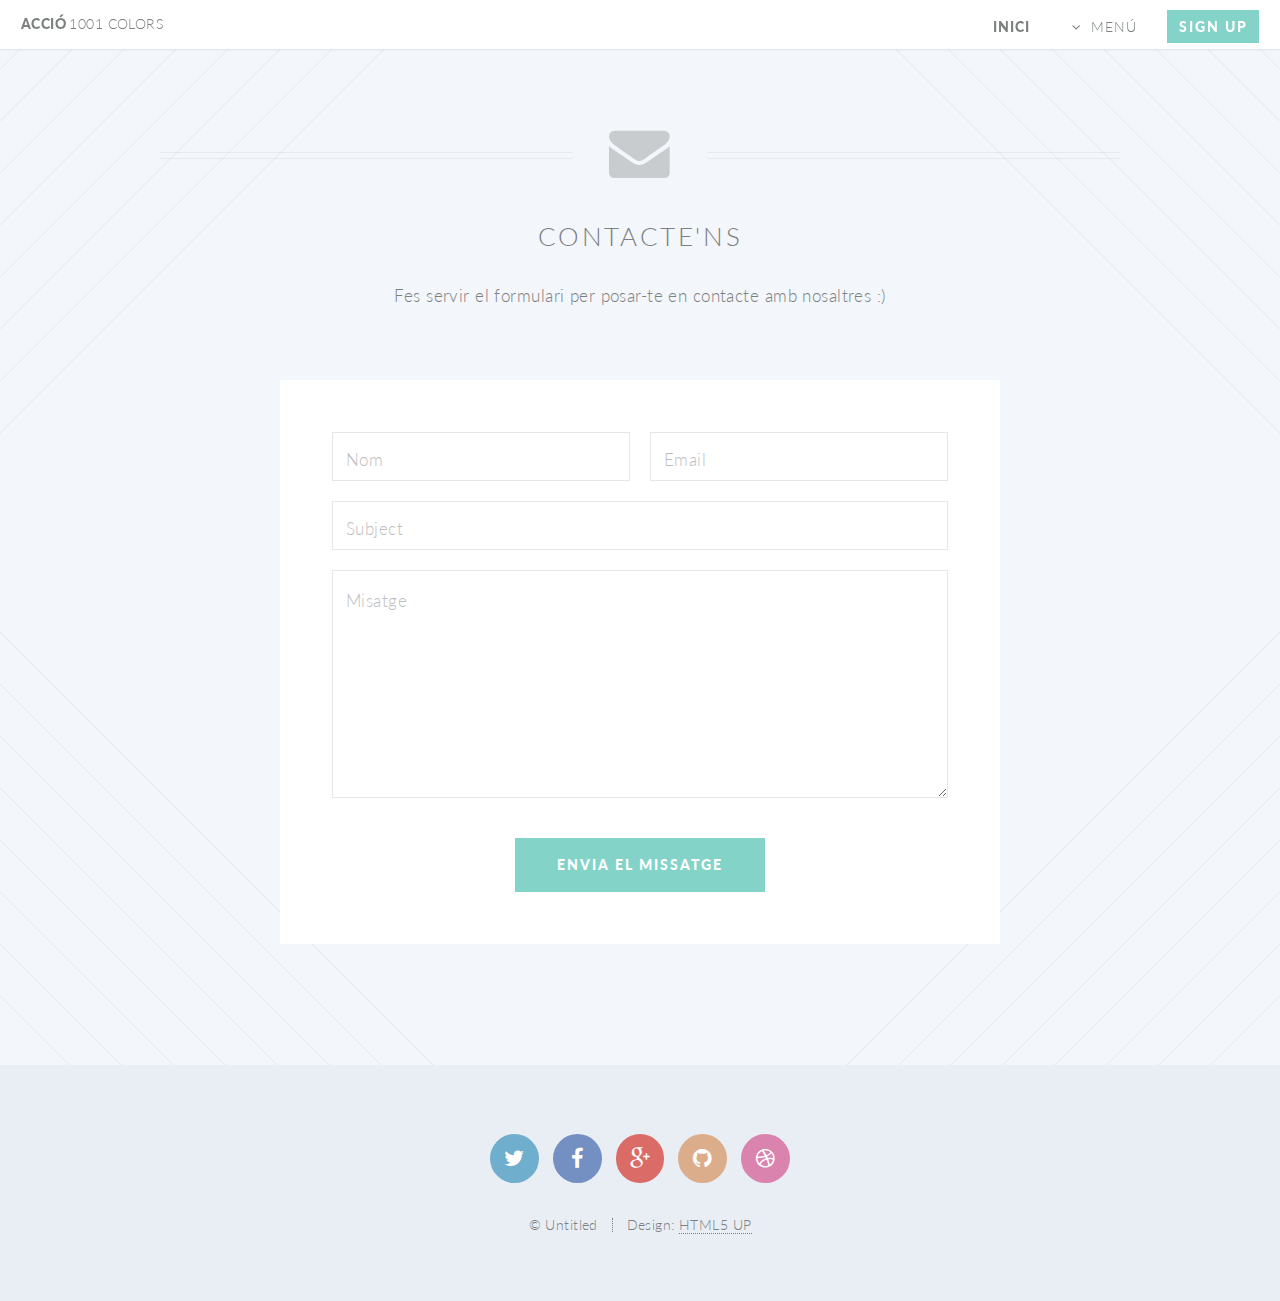
<file: contact.html>
<!DOCTYPE HTML>
<!--
	Twenty by HTML5 UP
	html5up.net | @n33co
	Free for personal and commercial use under the CCA 3.0 license (html5up.net/license)
-->
<html>
	<head>
		<title>Contact - Acció 1001 colors</title>
		<meta http-equiv="content-type" content="text/html; charset=utf-8" />
		<meta name="description" content="" />
		<meta name="keywords" content="" />
		<!--[if lte IE 8]><script src="css/ie/html5shiv.js"></script><![endif]-->
		<script src="js/jquery.min.js"></script>
		<script src="js/jquery.dropotron.min.js"></script>
		<script src="js/jquery.scrolly.min.js"></script>
		<script src="js/jquery.scrollgress.min.js"></script>
		<script src="js/skel.min.js"></script>
		<script src="js/skel-layers.min.js"></script>
		<script src="js/init.js"></script>
		<noscript>
			<link rel="stylesheet" href="css/skel.css" />
			<link rel="stylesheet" href="css/style.css" />
			<link rel="stylesheet" href="css/style-wide.css" />
			<link rel="stylesheet" href="css/style-noscript.css" />
		</noscript>
		<!--[if lte IE 8]><link rel="stylesheet" href="css/ie/v8.css" /><![endif]-->
		<!--[if lte IE 9]><link rel="stylesheet" href="css/ie/v9.css" /><![endif]-->
	</head>
	<body class="contact">

		<!-- Header -->
			<header id="header" class="skel-layers-fixed">
				<h1 id="logo"><a href="index.html">Acció <span>1001 Colors</span></a></h1>
				<nav id="nav">
					<ul>
						<li class="current"><a href="index.html">Inici</a></li>
						<li class="submenu">
							<a href="">Menú</a>
							<ul>
								<li><a href="left-sidebar.html">Left Sidebar</a></li>
								<li><a href="right-sidebar.html">Right Sidebar</a></li>
								<li><a href="no-sidebar.html">No Sidebar</a></li>
								<li><a href="contact.html">Contact</a></li>
								<li class="submenu">
									<a href="">Submenu</a>
									<ul>
										<li><a href="#">Dolore Sed</a></li>
										<li><a href="#">Consequat</a></li>
										<li><a href="#">Lorem Magna</a></li>
										<li><a href="#">Sed Magna</a></li>
										<li><a href="#">Ipsum Nisl</a></li>
									</ul>
								</li>
							</ul>
						</li>
						<li><a href="#" class="button special">Sign Up</a></li>
					</ul>
				</nav>
			</header>

		<!-- Main -->
			<article id="main">

				<header class="special container">
					<span class="icon fa-envelope"></span>
					<h2>Contacte'ns</h2>
					<p>Fes servir el formulari per posar-te en contacte amb nosaltres :)</p>
				</header>

				<!-- One -->
					<section class="wrapper style4 special container 75%">

						<!-- Content -->
							<div class="content">
								<form>
									<div class="row 50%">
										<div class="6u 12u(mobile)">
											<input type="text" name="name" placeholder="Nom" />
										</div>
										<div class="6u 12u(mobile)">
											<input type="text" name="email" placeholder="Email" />
										</div>
									</div>
									<div class="row 50%">
										<div class="12u">
											<input type="text" name="subject" placeholder="Subject" />
										</div>
									</div>
									<div class="row 50%">
										<div class="12u">
											<textarea name="message" placeholder="Misatge" rows="7"></textarea>
										</div>
									</div>
									<div class="row">
										<div class="12u">
											<ul class="buttons">
												<li><input type="submit" class="special" value="Envia el Missatge" /></li>
											</ul>
										</div>
									</div>
								</form>
							</div>

					</section>

			</article>

		<!-- Footer -->
			<footer id="footer">

				<ul class="icons">
					<li><a href="#" class="icon circle fa-twitter"><span class="label">Twitter</span></a></li>
					<li><a href="#" class="icon circle fa-facebook"><span class="label">Facebook</span></a></li>
					<li><a href="#" class="icon circle fa-google-plus"><span class="label">Google+</span></a></li>
					<li><a href="#" class="icon circle fa-github"><span class="label">Github</span></a></li>
					<li><a href="#" class="icon circle fa-dribbble"><span class="label">Dribbble</span></a></li>
				</ul>

				<ul class="copyright">
					<li>&copy; Untitled</li><li>Design: <a href="http://html5up.net">HTML5 UP</a></li>
				</ul>

			</footer>

	</body>
</html>
</file>
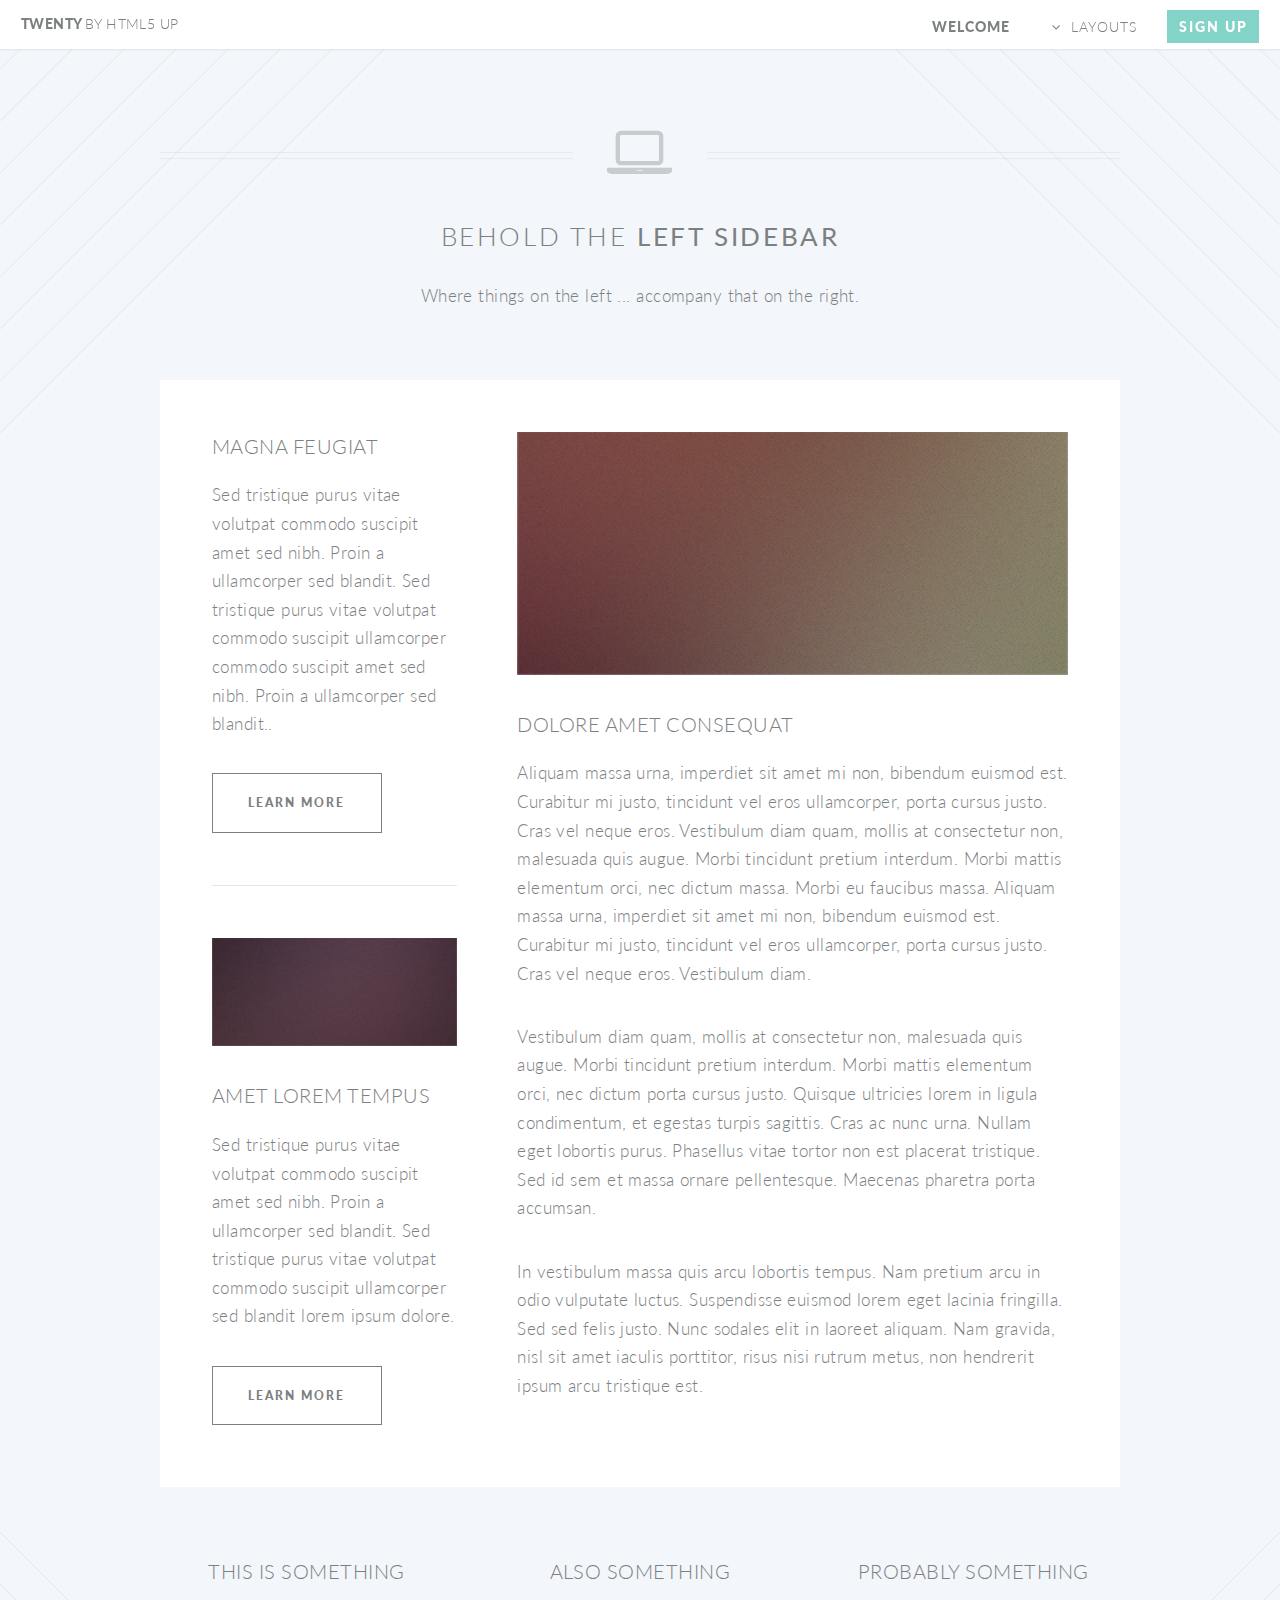
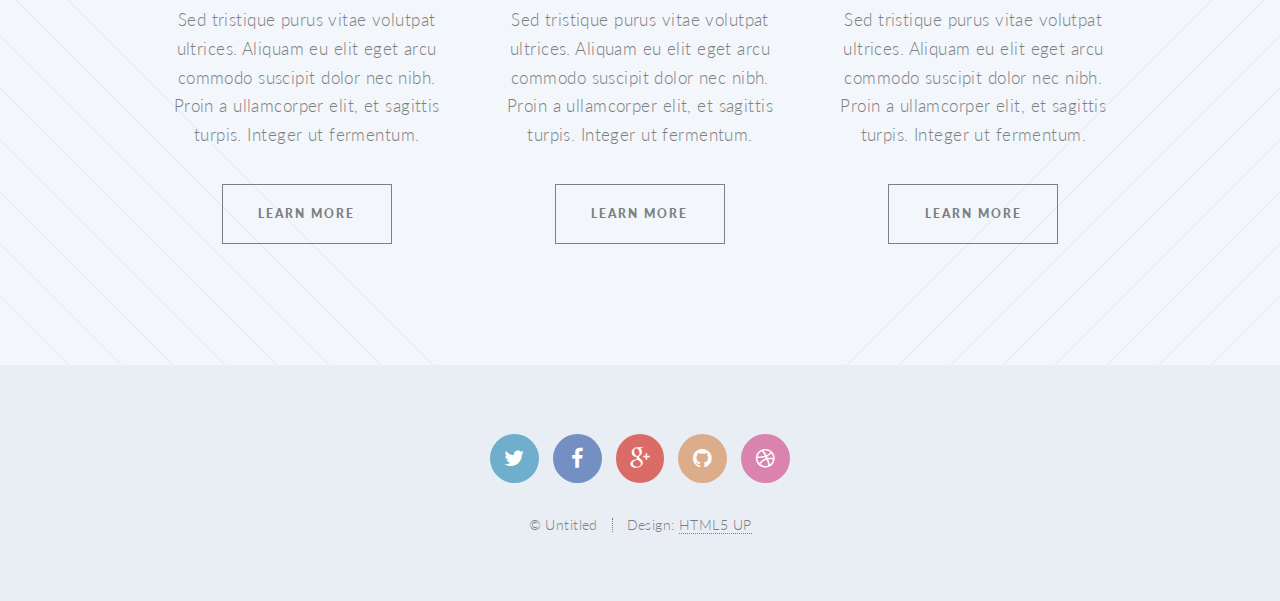
<file: left-sidebar.html>
<!DOCTYPE HTML>
<!--
	Twenty by HTML5 UP
	html5up.net | @n33co
	Free for personal and commercial use under the CCA 3.0 license (html5up.net/license)
-->
<html>
	<head>
		<title>Left Sidebar - Twenty by HTML5 UP</title>
		<meta http-equiv="content-type" content="text/html; charset=utf-8" />
		<meta name="description" content="" />
		<meta name="keywords" content="" />
		<!--[if lte IE 8]><script src="css/ie/html5shiv.js"></script><![endif]-->
		<script src="js/jquery.min.js"></script>
		<script src="js/jquery.dropotron.min.js"></script>
		<script src="js/jquery.scrolly.min.js"></script>
		<script src="js/jquery.scrollgress.min.js"></script>
		<script src="js/skel.min.js"></script>
		<script src="js/skel-layers.min.js"></script>
		<script src="js/init.js"></script>
		<noscript>
			<link rel="stylesheet" href="css/skel.css" />
			<link rel="stylesheet" href="css/style.css" />
			<link rel="stylesheet" href="css/style-wide.css" />
			<link rel="stylesheet" href="css/style-noscript.css" />
		</noscript>
		<!--[if lte IE 8]><link rel="stylesheet" href="css/ie/v8.css" /><![endif]-->
		<!--[if lte IE 9]><link rel="stylesheet" href="css/ie/v9.css" /><![endif]-->
	</head>
	<body class="left-sidebar">

		<!-- Header -->
			<header id="header" class="skel-layers-fixed">
				<h1 id="logo"><a href="index.html">Twenty <span>by HTML5 UP</span></a></h1>
				<nav id="nav">
					<ul>
						<li class="current"><a href="index.html">Welcome</a></li>
						<li class="submenu">
							<a href="">Layouts</a>
							<ul>
								<li><a href="left-sidebar.html">Left Sidebar</a></li>
								<li><a href="right-sidebar.html">Right Sidebar</a></li>
								<li><a href="no-sidebar.html">No Sidebar</a></li>
								<li><a href="contact.html">Contact</a></li>
								<li class="submenu">
									<a href="">Submenu</a>
									<ul>
										<li><a href="#">Dolore Sed</a></li>
										<li><a href="#">Consequat</a></li>
										<li><a href="#">Lorem Magna</a></li>
										<li><a href="#">Sed Magna</a></li>
										<li><a href="#">Ipsum Nisl</a></li>
									</ul>
								</li>
							</ul>
						</li>
						<li><a href="#" class="button special">Sign Up</a></li>
					</ul>
				</nav>
			</header>

		<!-- Main -->
			<article id="main">

				<header class="special container">
					<span class="icon fa-laptop"></span>
					<h2>Behold the <strong>Left Sidebar</strong></h2>
					<p>Where things on the left ... accompany that on the right.</p>
				</header>

				<!-- One -->
					<section class="wrapper style4 container">

						<div class="row 150%">
							<div class="4u 12u(narrower)">

								<!-- Sidebar -->
									<div class="sidebar">
										<section>
											<header>
												<h3>Magna Feugiat</h3>
											</header>
											<p>Sed tristique purus vitae volutpat commodo suscipit amet sed nibh. Proin a ullamcorper sed blandit. Sed tristique purus vitae volutpat commodo suscipit ullamcorper commodo suscipit amet sed nibh. Proin a ullamcorper sed blandit..</p>
											<footer>
												<ul class="buttons">
													<li><a href="#" class="button small">Learn More</a></li>
												</ul>
											</footer>
										</section>

										<section>
											<a href="#" class="image featured"><img src="images/pic03.jpg" alt="" /></a>
											<header>
												<h3>Amet Lorem Tempus</h3>
											</header>
											<p>Sed tristique purus vitae volutpat commodo suscipit amet sed nibh. Proin a ullamcorper sed blandit. Sed tristique purus vitae volutpat commodo suscipit ullamcorper sed blandit lorem ipsum dolore.</p>
											<footer>
												<ul class="buttons">
													<li><a href="#" class="button small">Learn More</a></li>
												</ul>
											</footer>
										</section>
									</div>

							</div>
							<div class="8u 12u(narrower) important(narrower)">

								<!-- Content -->
									<div class="content">
										<section>
											<a href="#" class="image featured"><img src="images/pic02.jpg" alt="" /></a>
											<header>
												<h3>Dolore Amet Consequat</h3>
											</header>
											<p>Aliquam massa urna, imperdiet sit amet mi non, bibendum euismod est. Curabitur mi justo, tincidunt vel eros ullamcorper, porta cursus justo. Cras vel neque eros. Vestibulum diam quam, mollis at consectetur non, malesuada quis augue. Morbi tincidunt pretium interdum. Morbi mattis elementum orci, nec dictum massa. Morbi eu faucibus massa. Aliquam massa urna, imperdiet sit amet mi non, bibendum euismod est. Curabitur mi justo, tincidunt vel eros ullamcorper, porta cursus justo. Cras vel neque eros. Vestibulum diam.</p>
											<p>Vestibulum diam quam, mollis at consectetur non, malesuada quis augue. Morbi tincidunt pretium interdum. Morbi mattis elementum orci, nec dictum porta cursus justo. Quisque ultricies lorem in ligula condimentum, et egestas turpis sagittis. Cras ac nunc urna. Nullam eget lobortis purus. Phasellus vitae tortor non est placerat tristique. Sed id sem et massa ornare pellentesque. Maecenas pharetra porta accumsan. </p>
											<p>In vestibulum massa quis arcu lobortis tempus. Nam pretium arcu in odio vulputate luctus. Suspendisse euismod lorem eget lacinia fringilla. Sed sed felis justo. Nunc sodales elit in laoreet aliquam. Nam gravida, nisl sit amet iaculis porttitor, risus nisi rutrum metus, non hendrerit ipsum arcu tristique est.</p>
										</section>
									</div>

							</div>
						</div>
					</section>

				<!-- Two -->
					<section class="wrapper style1 container special">
						<div class="row">
							<div class="4u 12u(narrower)">

								<section>
									<header>
										<h3>This is Something</h3>
									</header>
									<p>Sed tristique purus vitae volutpat ultrices. Aliquam eu elit eget arcu commodo suscipit dolor nec nibh. Proin a ullamcorper elit, et sagittis turpis. Integer ut fermentum.</p>
									<footer>
										<ul class="buttons">
											<li><a href="#" class="button small">Learn More</a></li>
										</ul>
									</footer>
								</section>

							</div>
							<div class="4u 12u(narrower)">

								<section>
									<header>
										<h3>Also Something</h3>
									</header>
									<p>Sed tristique purus vitae volutpat ultrices. Aliquam eu elit eget arcu commodo suscipit dolor nec nibh. Proin a ullamcorper elit, et sagittis turpis. Integer ut fermentum.</p>
									<footer>
										<ul class="buttons">
											<li><a href="#" class="button small">Learn More</a></li>
										</ul>
									</footer>
								</section>

							</div>
							<div class="4u 12u(narrower)">

								<section>
									<header>
										<h3>Probably Something</h3>
									</header>
									<p>Sed tristique purus vitae volutpat ultrices. Aliquam eu elit eget arcu commodo suscipit dolor nec nibh. Proin a ullamcorper elit, et sagittis turpis. Integer ut fermentum.</p>
									<footer>
										<ul class="buttons">
											<li><a href="#" class="button small">Learn More</a></li>
										</ul>
									</footer>
								</section>

							</div>
						</div>
					</section>

			</article>

		<!-- Footer -->
			<footer id="footer">

				<ul class="icons">
					<li><a href="#" class="icon circle fa-twitter"><span class="label">Twitter</span></a></li>
					<li><a href="#" class="icon circle fa-facebook"><span class="label">Facebook</span></a></li>
					<li><a href="#" class="icon circle fa-google-plus"><span class="label">Google+</span></a></li>
					<li><a href="#" class="icon circle fa-github"><span class="label">Github</span></a></li>
					<li><a href="#" class="icon circle fa-dribbble"><span class="label">Dribbble</span></a></li>
				</ul>

				<ul class="copyright">
					<li>&copy; Untitled</li><li>Design: <a href="http://html5up.net">HTML5 UP</a></li>
				</ul>

			</footer>

	</body>
</html>
</file>
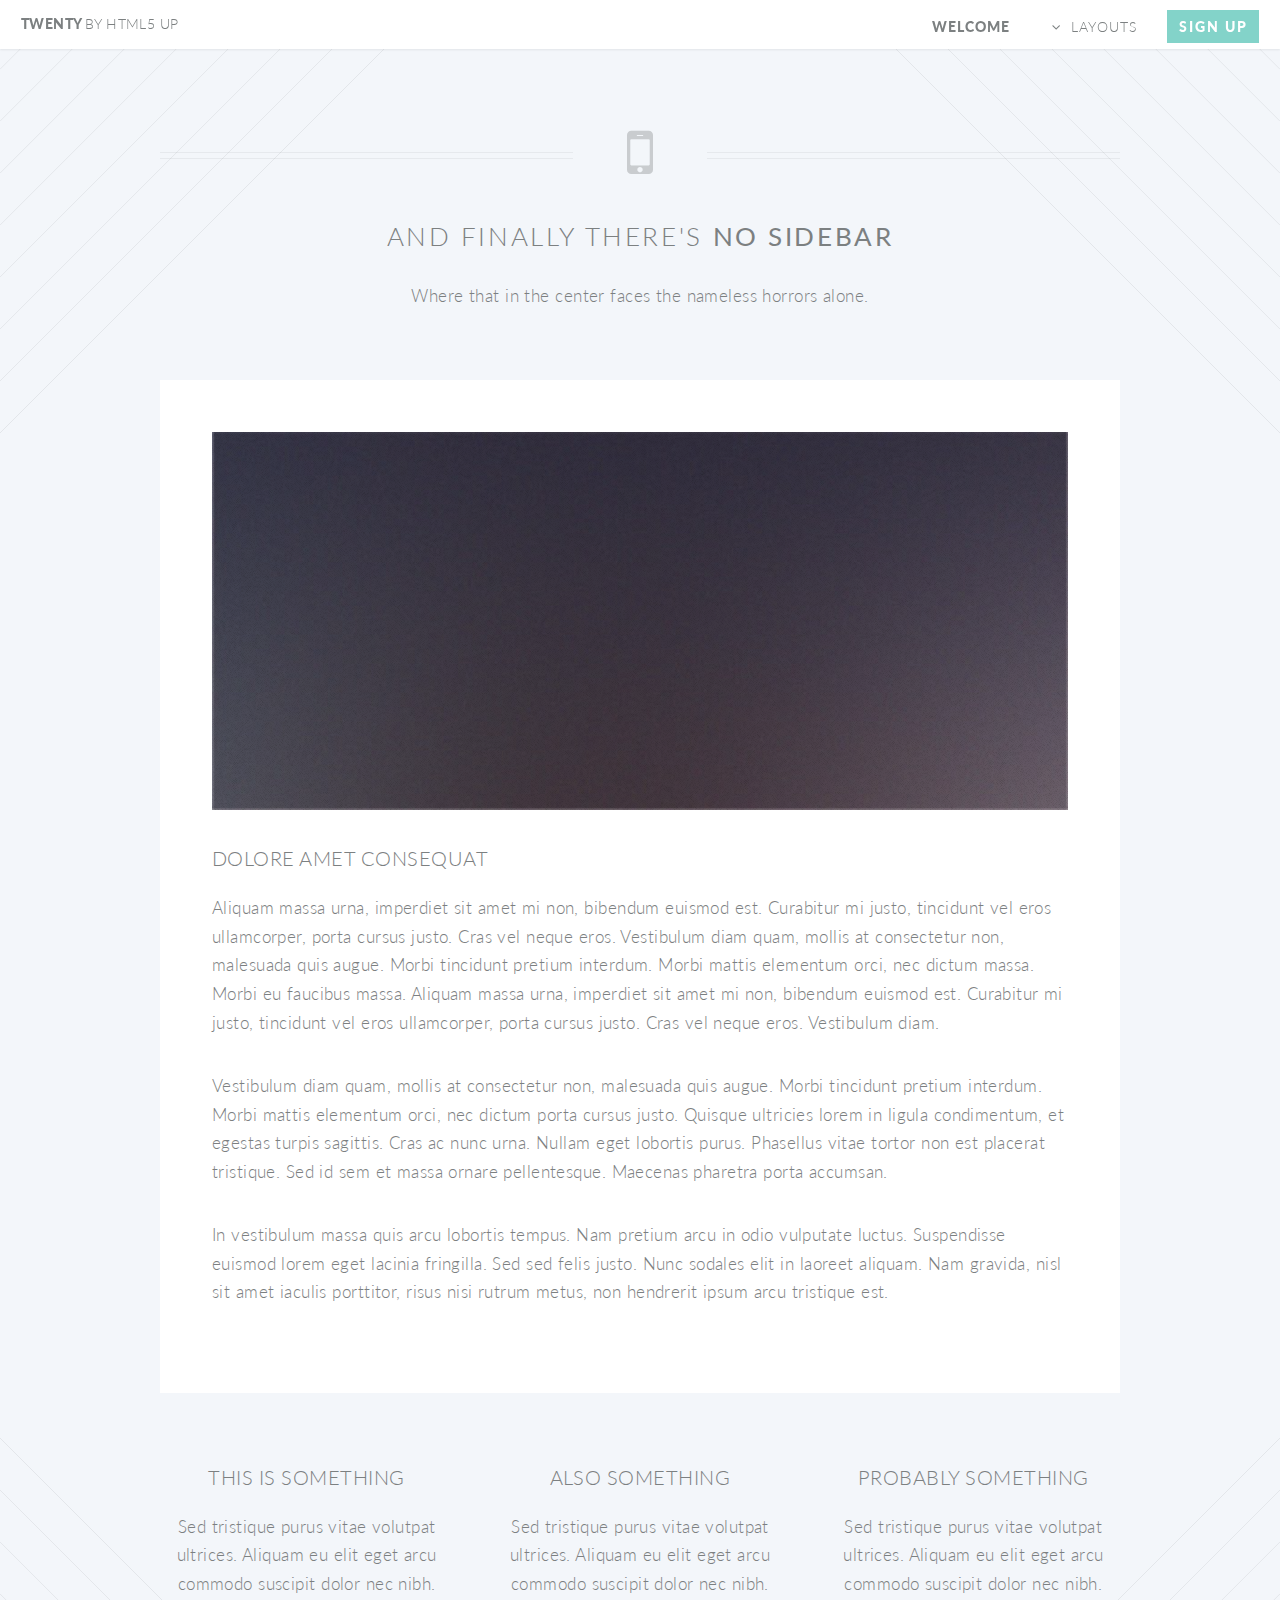
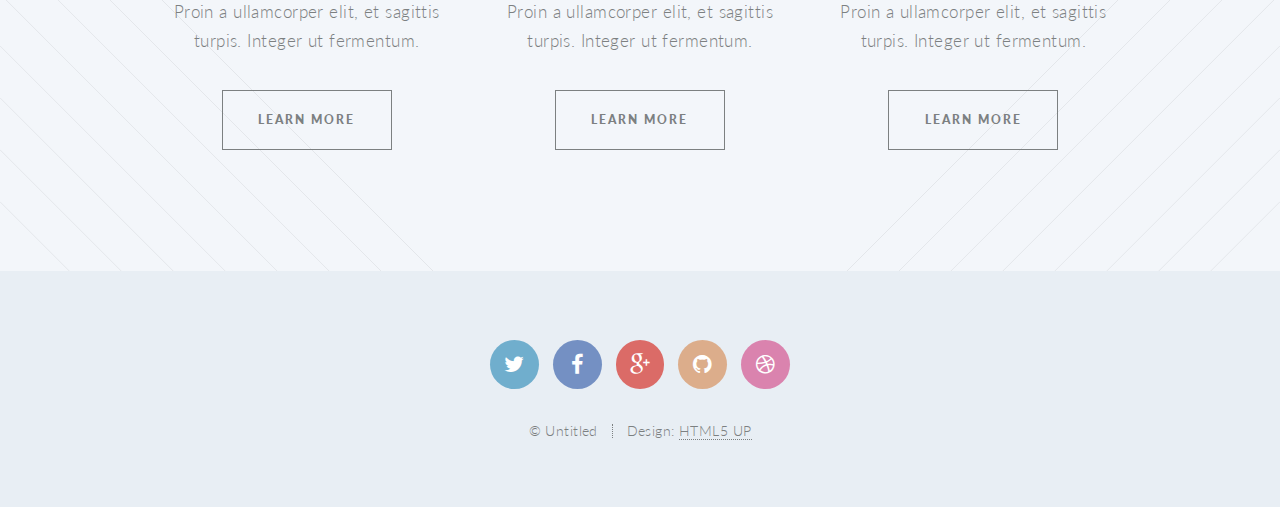
<file: no-sidebar.html>
<!DOCTYPE HTML>
<!--
	Twenty by HTML5 UP
	html5up.net | @n33co
	Free for personal and commercial use under the CCA 3.0 license (html5up.net/license)
-->
<html>
	<head>
		<title>No Sidebar - Twenty by HTML5 UP</title>
		<meta http-equiv="content-type" content="text/html; charset=utf-8" />
		<meta name="description" content="" />
		<meta name="keywords" content="" />
		<!--[if lte IE 8]><script src="css/ie/html5shiv.js"></script><![endif]-->
		<script src="js/jquery.min.js"></script>
		<script src="js/jquery.dropotron.min.js"></script>
		<script src="js/jquery.scrolly.min.js"></script>
		<script src="js/jquery.scrollgress.min.js"></script>
		<script src="js/skel.min.js"></script>
		<script src="js/skel-layers.min.js"></script>
		<script src="js/init.js"></script>
		<noscript>
			<link rel="stylesheet" href="css/skel.css" />
			<link rel="stylesheet" href="css/style.css" />
			<link rel="stylesheet" href="css/style-wide.css" />
			<link rel="stylesheet" href="css/style-noscript.css" />
		</noscript>
		<!--[if lte IE 8]><link rel="stylesheet" href="css/ie/v8.css" /><![endif]-->
		<!--[if lte IE 9]><link rel="stylesheet" href="css/ie/v9.css" /><![endif]-->
	</head>
	<body class="no-sidebar">

		<!-- Header -->
			<header id="header" class="skel-layers-fixed">
				<h1 id="logo"><a href="index.html">Twenty <span>by HTML5 UP</span></a></h1>
				<nav id="nav">
					<ul>
						<li class="current"><a href="index.html">Welcome</a></li>
						<li class="submenu">
							<a href="">Layouts</a>
							<ul>
								<li><a href="left-sidebar.html">Left Sidebar</a></li>
								<li><a href="right-sidebar.html">Right Sidebar</a></li>
								<li><a href="no-sidebar.html">No Sidebar</a></li>
								<li><a href="contact.html">Contact</a></li>
								<li class="submenu">
									<a href="">Submenu</a>
									<ul>
										<li><a href="#">Dolore Sed</a></li>
										<li><a href="#">Consequat</a></li>
										<li><a href="#">Lorem Magna</a></li>
										<li><a href="#">Sed Magna</a></li>
										<li><a href="#">Ipsum Nisl</a></li>
									</ul>
								</li>
							</ul>
						</li>
						<li><a href="#" class="button special">Sign Up</a></li>
					</ul>
				</nav>
			</header>

		<!-- Main -->
			<article id="main">

				<header class="special container">
					<span class="icon fa-mobile"></span>
					<h2>And finally there's <strong>No Sidebar</strong></h2>
					<p>Where that in the center faces the nameless horrors alone.</p>
				</header>

				<!-- One -->
					<section class="wrapper style4 container">

						<!-- Content -->
							<div class="content">
								<section>
									<a href="#" class="image featured"><img src="images/pic04.jpg" alt="" /></a>
									<header>
										<h3>Dolore Amet Consequat</h3>
									</header>
									<p>Aliquam massa urna, imperdiet sit amet mi non, bibendum euismod est. Curabitur mi justo, tincidunt vel eros ullamcorper, porta cursus justo. Cras vel neque eros. Vestibulum diam quam, mollis at consectetur non, malesuada quis augue. Morbi tincidunt pretium interdum. Morbi mattis elementum orci, nec dictum massa. Morbi eu faucibus massa. Aliquam massa urna, imperdiet sit amet mi non, bibendum euismod est. Curabitur mi justo, tincidunt vel eros ullamcorper, porta cursus justo. Cras vel neque eros. Vestibulum diam.</p>
									<p>Vestibulum diam quam, mollis at consectetur non, malesuada quis augue. Morbi tincidunt pretium interdum. Morbi mattis elementum orci, nec dictum porta cursus justo. Quisque ultricies lorem in ligula condimentum, et egestas turpis sagittis. Cras ac nunc urna. Nullam eget lobortis purus. Phasellus vitae tortor non est placerat tristique. Sed id sem et massa ornare pellentesque. Maecenas pharetra porta accumsan. </p>
									<p>In vestibulum massa quis arcu lobortis tempus. Nam pretium arcu in odio vulputate luctus. Suspendisse euismod lorem eget lacinia fringilla. Sed sed felis justo. Nunc sodales elit in laoreet aliquam. Nam gravida, nisl sit amet iaculis porttitor, risus nisi rutrum metus, non hendrerit ipsum arcu tristique est.</p>
								</section>
							</div>

					</section>

				<!-- Two -->
					<section class="wrapper style1 container special">
						<div class="row">
							<div class="4u 12u(narrower)">

								<section>
									<header>
										<h3>This is Something</h3>
									</header>
									<p>Sed tristique purus vitae volutpat ultrices. Aliquam eu elit eget arcu commodo suscipit dolor nec nibh. Proin a ullamcorper elit, et sagittis turpis. Integer ut fermentum.</p>
									<footer>
										<ul class="buttons">
											<li><a href="#" class="button small">Learn More</a></li>
										</ul>
									</footer>
								</section>

							</div>
							<div class="4u 12u(narrower)">

								<section>
									<header>
										<h3>Also Something</h3>
									</header>
									<p>Sed tristique purus vitae volutpat ultrices. Aliquam eu elit eget arcu commodo suscipit dolor nec nibh. Proin a ullamcorper elit, et sagittis turpis. Integer ut fermentum.</p>
									<footer>
										<ul class="buttons">
											<li><a href="#" class="button small">Learn More</a></li>
										</ul>
									</footer>
								</section>

							</div>
							<div class="4u 12u(narrower)">

								<section>
									<header>
										<h3>Probably Something</h3>
									</header>
									<p>Sed tristique purus vitae volutpat ultrices. Aliquam eu elit eget arcu commodo suscipit dolor nec nibh. Proin a ullamcorper elit, et sagittis turpis. Integer ut fermentum.</p>
									<footer>
										<ul class="buttons">
											<li><a href="#" class="button small">Learn More</a></li>
										</ul>
									</footer>
								</section>

							</div>
						</div>
					</section>

			</article>

		<!-- Footer -->
			<footer id="footer">

				<ul class="icons">
					<li><a href="#" class="icon circle fa-twitter"><span class="label">Twitter</span></a></li>
					<li><a href="#" class="icon circle fa-facebook"><span class="label">Facebook</span></a></li>
					<li><a href="#" class="icon circle fa-google-plus"><span class="label">Google+</span></a></li>
					<li><a href="#" class="icon circle fa-github"><span class="label">Github</span></a></li>
					<li><a href="#" class="icon circle fa-dribbble"><span class="label">Dribbble</span></a></li>
				</ul>

				<ul class="copyright">
					<li>&copy; Untitled</li><li>Design: <a href="http://html5up.net">HTML5 UP</a></li>
				</ul>

			</footer>

	</body>
</html>
</file>
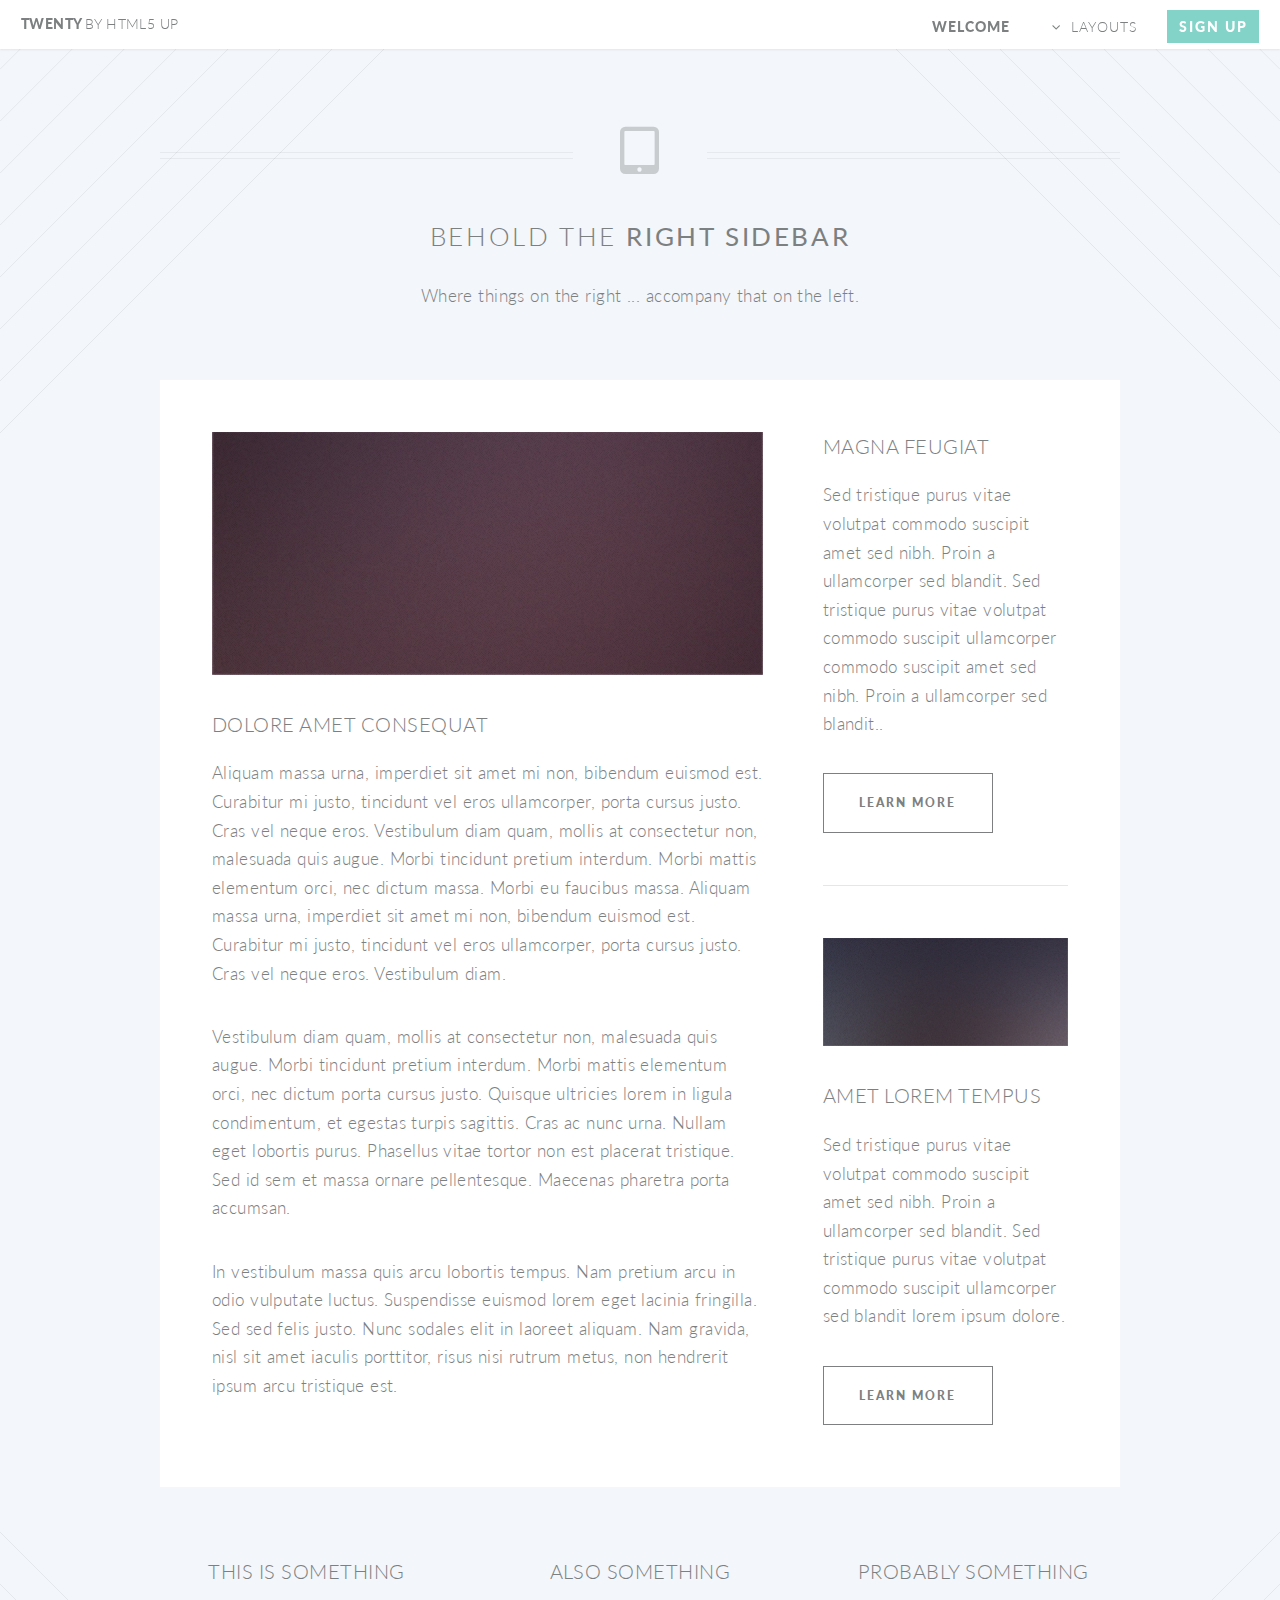
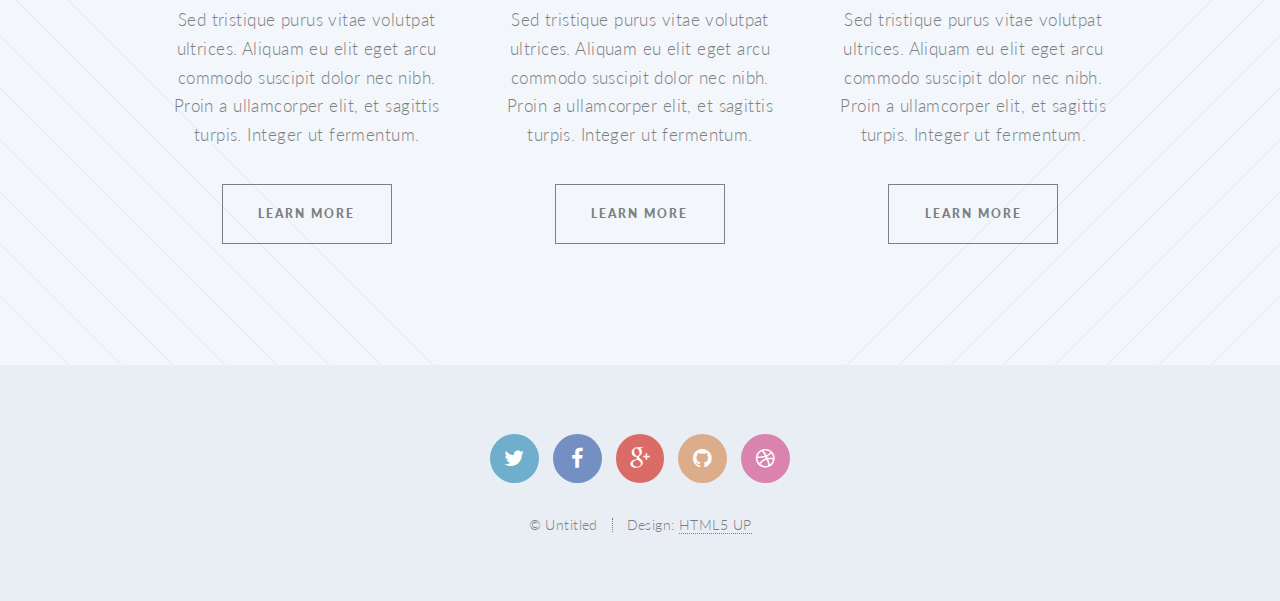
<file: right-sidebar.html>
<!DOCTYPE HTML>
<!--
	Twenty by HTML5 UP
	html5up.net | @n33co
	Free for personal and commercial use under the CCA 3.0 license (html5up.net/license)
-->
<html>
	<head>
		<title>Right Sidebar - Twenty by HTML5 UP</title>
		<meta http-equiv="content-type" content="text/html; charset=utf-8" />
		<meta name="description" content="" />
		<meta name="keywords" content="" />
		<!--[if lte IE 8]><script src="css/ie/html5shiv.js"></script><![endif]-->
		<script src="js/jquery.min.js"></script>
		<script src="js/jquery.dropotron.min.js"></script>
		<script src="js/jquery.scrolly.min.js"></script>
		<script src="js/jquery.scrollgress.min.js"></script>
		<script src="js/skel.min.js"></script>
		<script src="js/skel-layers.min.js"></script>
		<script src="js/init.js"></script>
		<noscript>
			<link rel="stylesheet" href="css/skel.css" />
			<link rel="stylesheet" href="css/style.css" />
			<link rel="stylesheet" href="css/style-wide.css" />
			<link rel="stylesheet" href="css/style-noscript.css" />
		</noscript>
		<!--[if lte IE 8]><link rel="stylesheet" href="css/ie/v8.css" /><![endif]-->
		<!--[if lte IE 9]><link rel="stylesheet" href="css/ie/v9.css" /><![endif]-->
	</head>
	<body class="right-sidebar">

		<!-- Header -->
			<header id="header" class="skel-layers-fixed">
				<h1 id="logo"><a href="index.html">Twenty <span>by HTML5 UP</span></a></h1>
				<nav id="nav">
					<ul>
						<li class="current"><a href="index.html">Welcome</a></li>
						<li class="submenu">
							<a href="">Layouts</a>
							<ul>
								<li><a href="left-sidebar.html">Left Sidebar</a></li>
								<li><a href="right-sidebar.html">Right Sidebar</a></li>
								<li><a href="no-sidebar.html">No Sidebar</a></li>
								<li><a href="contact.html">Contact</a></li>
								<li class="submenu">
									<a href="">Submenu</a>
									<ul>
										<li><a href="#">Dolore Sed</a></li>
										<li><a href="#">Consequat</a></li>
										<li><a href="#">Lorem Magna</a></li>
										<li><a href="#">Sed Magna</a></li>
										<li><a href="#">Ipsum Nisl</a></li>
									</ul>
								</li>
							</ul>
						</li>
						<li><a href="#" class="button special">Sign Up</a></li>
					</ul>
				</nav>
			</header>

		<!-- Main -->
			<article id="main">

				<header class="special container">
					<span class="icon fa-tablet"></span>
					<h2>Behold the <strong>Right Sidebar</strong></h2>
					<p>Where things on the right ... accompany that on the left.</p>
				</header>

				<!-- One -->
					<section class="wrapper style4 container">

						<div class="row 150%">
							<div class="8u 12u(narrower)">

								<!-- Content -->
									<div class="content">
										<section>
											<a href="#" class="image featured"><img src="images/pic03.jpg" alt="" /></a>
											<header>
												<h3>Dolore Amet Consequat</h3>
											</header>
											<p>Aliquam massa urna, imperdiet sit amet mi non, bibendum euismod est. Curabitur mi justo, tincidunt vel eros ullamcorper, porta cursus justo. Cras vel neque eros. Vestibulum diam quam, mollis at consectetur non, malesuada quis augue. Morbi tincidunt pretium interdum. Morbi mattis elementum orci, nec dictum massa. Morbi eu faucibus massa. Aliquam massa urna, imperdiet sit amet mi non, bibendum euismod est. Curabitur mi justo, tincidunt vel eros ullamcorper, porta cursus justo. Cras vel neque eros. Vestibulum diam.</p>
											<p>Vestibulum diam quam, mollis at consectetur non, malesuada quis augue. Morbi tincidunt pretium interdum. Morbi mattis elementum orci, nec dictum porta cursus justo. Quisque ultricies lorem in ligula condimentum, et egestas turpis sagittis. Cras ac nunc urna. Nullam eget lobortis purus. Phasellus vitae tortor non est placerat tristique. Sed id sem et massa ornare pellentesque. Maecenas pharetra porta accumsan. </p>
											<p>In vestibulum massa quis arcu lobortis tempus. Nam pretium arcu in odio vulputate luctus. Suspendisse euismod lorem eget lacinia fringilla. Sed sed felis justo. Nunc sodales elit in laoreet aliquam. Nam gravida, nisl sit amet iaculis porttitor, risus nisi rutrum metus, non hendrerit ipsum arcu tristique est.</p>
										</section>
									</div>

							</div>
							<div class="4u 12u(narrower)">

								<!-- Sidebar -->
									<div class="sidebar">
										<section>
											<header>
												<h3>Magna Feugiat</h3>
											</header>
											<p>Sed tristique purus vitae volutpat commodo suscipit amet sed nibh. Proin a ullamcorper sed blandit. Sed tristique purus vitae volutpat commodo suscipit ullamcorper commodo suscipit amet sed nibh. Proin a ullamcorper sed blandit..</p>
											<footer>
												<ul class="buttons">
													<li><a href="#" class="button small">Learn More</a></li>
												</ul>
											</footer>
										</section>

										<section>
											<a href="#" class="image featured"><img src="images/pic04.jpg" alt="" /></a>
											<header>
												<h3>Amet Lorem Tempus</h3>
											</header>
											<p>Sed tristique purus vitae volutpat commodo suscipit amet sed nibh. Proin a ullamcorper sed blandit. Sed tristique purus vitae volutpat commodo suscipit ullamcorper sed blandit lorem ipsum dolore.</p>
											<footer>
												<ul class="buttons">
													<li><a href="#" class="button small">Learn More</a></li>
												</ul>
											</footer>
										</section>
									</div>

							</div>
						</div>
					</section>

				<!-- Two -->
					<section class="wrapper style1 container special">
						<div class="row">
							<div class="4u 12u(narrower)">

								<section>
									<header>
										<h3>This is Something</h3>
									</header>
									<p>Sed tristique purus vitae volutpat ultrices. Aliquam eu elit eget arcu commodo suscipit dolor nec nibh. Proin a ullamcorper elit, et sagittis turpis. Integer ut fermentum.</p>
									<footer>
										<ul class="buttons">
											<li><a href="#" class="button small">Learn More</a></li>
										</ul>
									</footer>
								</section>

							</div>
							<div class="4u 12u(narrower)">

								<section>
									<header>
										<h3>Also Something</h3>
									</header>
									<p>Sed tristique purus vitae volutpat ultrices. Aliquam eu elit eget arcu commodo suscipit dolor nec nibh. Proin a ullamcorper elit, et sagittis turpis. Integer ut fermentum.</p>
									<footer>
										<ul class="buttons">
											<li><a href="#" class="button small">Learn More</a></li>
										</ul>
									</footer>
								</section>

							</div>
							<div class="4u 12u(narrower)">

								<section>
									<header>
										<h3>Probably Something</h3>
									</header>
									<p>Sed tristique purus vitae volutpat ultrices. Aliquam eu elit eget arcu commodo suscipit dolor nec nibh. Proin a ullamcorper elit, et sagittis turpis. Integer ut fermentum.</p>
									<footer>
										<ul class="buttons">
											<li><a href="#" class="button small">Learn More</a></li>
										</ul>
									</footer>
								</section>

							</div>
						</div>
					</section>

			</article>

		<!-- Footer -->
			<footer id="footer">

				<ul class="icons">
					<li><a href="#" class="icon circle fa-twitter"><span class="label">Twitter</span></a></li>
					<li><a href="#" class="icon circle fa-facebook"><span class="label">Facebook</span></a></li>
					<li><a href="#" class="icon circle fa-google-plus"><span class="label">Google+</span></a></li>
					<li><a href="#" class="icon circle fa-github"><span class="label">Github</span></a></li>
					<li><a href="#" class="icon circle fa-dribbble"><span class="label">Dribbble</span></a></li>
				</ul>

				<ul class="copyright">
					<li>&copy; Untitled</li><li>Design: <a href="http://html5up.net">HTML5 UP</a></li>
				</ul>

			</footer>

	</body>
</html>
</file>
<file: css/style-wide.css>
/*
	Twenty by HTML5 UP
	html5up.net | @n33co
	Free for personal and commercial use under the CCA 3.0 license (html5up.net/license)
*/

/* Basic */

	body, input, select, textarea {
		font-size: 14pt;
	}

/* Section/Article */

	header.special {
		padding-top: 5.5em;
		margin-bottom: 4em;
	}
</file>
<file: css/style-noscript.css>
/*
	Twenty by HTML5 UP
	html5up.net | @n33co
	Free for personal and commercial use under the CCA 3.0 license (html5up.net/license)
*/

/* Banner */

	#banner .inner {
		opacity: 1.0;
	}
</file>
<file: css/ie/v8.css>
/*
	Twenty by HTML5 UP
	html5up.net | @n33co
	Free for personal and commercial use under the CCA 3.0 license (html5up.net/license)
*/

/* Section/Article */

	section > .last-child,
	article > .last-child {
		margin-bottom: 0;
	}

	section.last-child,
	article.last-child {
		margin-bottom: 0;
	}

/* Banner */

	#banner {
		background-image: url("../../images/banner.jpg");
		background-repeat: no-repeat;
		background-size: cover;
		background-position: auto;
		-ms-behavior: url("css/ie/backgroundsize.min.htc");
	}

		#banner .inner {
			background: #341b2b;
		}

/* CTA  */

	#cta {
		background-image: url("../../images/banner.jpg");
		background-repeat: no-repeat;
		background-size: cover;
		background-position: auto;
		-ms-behavior: url("css/ie/backgroundsize.min.htc");
	}
</file>
<file: css/ie/v9.css>
/*
	Twenty by HTML5 UP
	html5up.net | @n33co
	Free for personal and commercial use under the CCA 3.0 license (html5up.net/license)
*/

/* Banner */

	#banner .inner {
		opacity: 1.0;
	}
</file>
<file: css/skel.css>
/* Resets (http://meyerweb.com/eric/tools/css/reset/ | v2.0 | 20110126 | License: none (public domain)) */

	html,body,div,span,applet,object,iframe,h1,h2,h3,h4,h5,h6,p,blockquote,pre,a,abbr,acronym,address,big,cite,code,del,dfn,em,img,ins,kbd,q,s,samp,small,strike,strong,sub,sup,tt,var,b,u,i,center,dl,dt,dd,ol,ul,li,fieldset,form,label,legend,table,caption,tbody,tfoot,thead,tr,th,td,article,aside,canvas,details,embed,figure,figcaption,footer,header,hgroup,menu,nav,output,ruby,section,summary,time,mark,audio,video{margin:0;padding:0;border:0;font-size:100%;font:inherit;vertical-align:baseline;}article,aside,details,figcaption,figure,footer,header,hgroup,menu,nav,section{display:block;}body{line-height:1;}ol,ul{list-style:none;}blockquote,q{quotes:none;}blockquote:before,blockquote:after,q:before,q:after{content:'';content:none;}table{border-collapse:collapse;border-spacing:0;}body{-webkit-text-size-adjust:none}

/* Box Model */

	*, *:before, *:after {
		-moz-box-sizing: border-box;
		-webkit-box-sizing: border-box;
		box-sizing: border-box;
	}

/* Container */

	.container {
		margin-left: auto;
		margin-right: auto;

		/* width: (containers) */
		width: 1200px;
	}

	/* Modifiers */

		/* 125% */
			.container.\31 25\25 {
				width: 100%;

				/* max-width: (containers * 1.25) */
				max-width: 1500px;

				/* min-width: (containers) */
				min-width: 1200px;
			}

		/* 75% */
			.container.\37 5\25 {

				/* width: (containers * 0.75) */
				width: 900px;

			}

		/* 50% */
			.container.\35 0\25 {

				/* width: (containers * 0.50) */
				width: 600px;

			}

		/* 25% */
			.container.\32 5\25 {

				/* width: (containers * 0.25) */
				width: 300px;

			}

/* Grid */

	.row {
		border-bottom: solid 1px transparent;
	}

	.row > * {
		float: left;
	}

	.row:after, .row:before {
		content: '';
		display: block;
		clear: both;
		height: 0;
	}

	.row.uniform > * > :first-child {
		margin-top: 0;
	}

	.row.uniform > * > :last-child {
		margin-bottom: 0;
	}

	/* Gutters */

		/* Normal */

			.row > * {
				/* padding: (gutters.horizontal) 0 0 (gutters.vertical) */
				padding: 40px 0 0 40px;
			}

			.row {
				/* margin: -(gutters.horizontal) 0 -1px -(gutters.vertical) */
				margin: -40px 0 -1px -40px;
			}

			.row.uniform > * {
				/* padding: (gutters.vertical) 0 0 (gutters.vertical) */
				padding: 40px 0 0 40px;
			}

			.row.uniform {
				/* margin: -(gutters.vertical) 0 -1px -(gutters.vertical) */
				margin: -40px 0 -1px -40px;
			}

		/* 200% */

			.row.\32 00\25 > * {
				/* padding: (gutters.horizontal) 0 0 (gutters.vertical) */
				padding: 80px 0 0 80px;
			}

			.row.\32 00\25 {
				/* margin: -(gutters.horizontal) 0 -1px -(gutters.vertical) */
				margin: -80px 0 -1px -80px;
			}

			.row.uniform.\32 00\25 > * {
				/* padding: (gutters.vertical) 0 0 (gutters.vertical) */
				padding: 80px 0 0 80px;
			}

			.row.uniform.\32 00\25 {
				/* margin: -(gutters.vertical) 0 -1px -(gutters.vertical) */
				margin: -80px 0 -1px -80px;
			}

		/* 150% */

			.row.\31 50\25 > * {
				/* padding: (gutters.horizontal) 0 0 (gutters.vertical) */
				padding: 60px 0 0 60px;
			}

			.row.\31 50\25 {
				/* margin: -(gutters.horizontal) 0 -1px -(gutters.vertical) */
				margin: -60px 0 -1px -60px;
			}

			.row.uniform.\31 50\25 > * {
				/* padding: (gutters.vertical) 0 0 (gutters.vertical) */
				padding: 60px 0 0 60px;
			}

			.row.uniform.\31 50\25 {
				/* margin: -(gutters.vertical) 0 -1px -(gutters.vertical) */
				margin: -60px 0 -1px -60px;
			}

		/* 50% */

			.row.\35 0\25 > * {
				/* padding: (gutters.horizontal) 0 0 (gutters.vertical) */
				padding: 20px 0 0 20px;
			}

			.row.\35 0\25 {
				/* margin: -(gutters.horizontal) 0 -1px -(gutters.vertical) */
				margin: -20px 0 -1px -20px;
			}

			.row.uniform.\35 0\25 > * {
				/* padding: (gutters.vertical) 0 0 (gutters.vertical) */
				padding: 20px 0 0 20px;
			}

			.row.uniform.\35 0\25 {
				/* margin: -(gutters.vertical) 0 -1px -(gutters.vertical) */
				margin: -20px 0 -1px -20px;
			}

		/* 25% */

			.row.\32 5\25 > * {
				/* padding: (gutters.horizontal) 0 0 (gutters.vertical) */
				padding: 10px 0 0 10px;
			}

			.row.\32 5\25 {
				/* margin: -(gutters.horizontal) 0 -1px -(gutters.vertical) */
				margin: -10px 0 -1px -10px;
			}

			.row.uniform.\32 5\25 > * {
				/* padding: (gutters.vertical) 0 0 (gutters.vertical) */
				padding: 10px 0 0 10px;
			}

			.row.uniform.\32 5\25 {
				/* margin: -(gutters.vertical) 0 -1px -(gutters.vertical) */
				margin: -10px 0 -1px -10px;
			}

		/* 0% */

			.row.\30 \25 > * {
				padding: 0;
			}

			.row.\30 \25 {
				margin: 0 0 -1px 0;
			}

	/* Cells */

		.\31 2u, .\31 2u\24 { width: 100%; clear: none; margin-left: 0; }
		.\31 1u, .\31 1u\24 { width: 91.6666666667%; clear: none; margin-left: 0; }
		.\31 0u, .\31 0u\24 { width: 83.3333333333%; clear: none; margin-left: 0; }
		.\39 u, .\39 u\24 { width: 75%; clear: none; margin-left: 0; }
		.\38 u, .\38 u\24 { width: 66.6666666667%; clear: none; margin-left: 0; }
		.\37 u, .\37 u\24 { width: 58.3333333333%; clear: none; margin-left: 0; }
		.\36 u, .\36 u\24 { width: 50%; clear: none; margin-left: 0; }
		.\35 u, .\35 u\24 { width: 41.6666666667%; clear: none; margin-left: 0; }
		.\34 u, .\34 u\24 { width: 33.3333333333%; clear: none; margin-left: 0; }
		.\33 u, .\33 u\24 { width: 25%; clear: none; margin-left: 0; }
		.\32 u, .\32 u\24 { width: 16.6666666667%; clear: none; margin-left: 0; }
		.\31 u, .\31 u\24 { width: 8.3333333333%; clear: none; margin-left: 0; }

		.\31 2u\24 + *,
		.\31 1u\24 + *,
		.\31 0u\24 + *,
		.\39 u\24 + *,
		.\38 u\24 + *,
		.\37 u\24 + *,
		.\36 u\24 + *,
		.\35 u\24 + *,
		.\34 u\24 + *,
		.\33 u\24 + *,
		.\32 u\24 + *,
		.\31 u\24 + * {
			clear: left;
		}

		.\-11u { margin-left: 91.6666666667% }
		.\-10u { margin-left: 83.3333333333% }
		.\-9u { margin-left: 75% }
		.\-8u { margin-left: 66.6666666667% }
		.\-7u { margin-left: 58.3333333333% }
		.\-6u { margin-left: 50% }
		.\-5u { margin-left: 41.6666666667% }
		.\-4u { margin-left: 33.3333333333% }
		.\-3u { margin-left: 25% }
		.\-2u { margin-left: 16.6666666667% }
		.\-1u { margin-left: 8.3333333333% }
</file>
<file: css/style.css>
@import url("font-awesome.min.css");
@import url("http://fonts.googleapis.com/css?family=Lato:300,400,900");

/*
	Twenty by HTML5 UP
	html5up.net | @n33co
	Free for personal and commercial use under the CCA 3.0 license (html5up.net/license)
*/

/* Basic */

	body, #skel-layers-wrapper {
		background: #f3f6fa;
	}

	body.is-loading * {
		-moz-animation: none !important;
		-webkit-animation: none !important;
		-o-animation: none !important;
		-ms-animation: none !important;
		animation: none !important;
		-moz-transition: none !important;
		-webkit-transition: none !important;
		-o-transition: none !important;
		-ms-transition: none !important;
		transition: none !important;
	}

	body, input, select, textarea {
		color: #7c8081;
		font-family: 'Lato', sans-serif;
		font-size: 15pt;
		font-weight: 300;
		letter-spacing: 0.025em;
		line-height: 1.75em;
	}

	a {
		-moz-transition: color 0.2s ease-in-out, border-color 0.2s ease-in-out, background-color 0.2s ease-in-out;
		-webkit-transition: color 0.2s ease-in-out, border-color 0.2s ease-in-out, background-color 0.2s ease-in-out;
		-o-transition: color 0.2s ease-in-out, border-color 0.2s ease-in-out, background-color 0.2s ease-in-out;
		-ms-transition: color 0.2s ease-in-out, border-color 0.2s ease-in-out, background-color 0.2s ease-in-out;
		transition: color 0.2s ease-in-out, border-color 0.2s ease-in-out, background-color 0.2s ease-in-out;
		color: #3fb1a3;
		text-decoration: none;
		border-bottom: dotted 1px;
	}

		a:hover {
			border-bottom-color: transparent;
		}

	strong, b {
		font-weight: 400;
	}

	p, ul, ol, dl, table, blockquote {
		margin: 0 0 2em 0;
	}

	h1, h2, h3, h4, h5, h6 {
		color: inherit;
		font-weight: 300;
		line-height: 1.75em;
		margin-bottom: 1em;
		text-transform: uppercase;
	}

		h1 a, h2 a, h3 a, h4 a, h5 a, h6 a {
			color: inherit;
			text-decoration: none;
			border: 0;
		}

	h2 {
		font-size: 1.5em;
		letter-spacing: 0.1em;
	}

	h3 {
		font-size: 1.15em;
		letter-spacing: 0.025em;
	}

	sub {
		font-size: 0.8em;
		position: relative;
		top: 0.5em;
	}

	sup {
		font-size: 0.8em;
		position: relative;
		top: -0.5em;
	}

	hr {
		border-top: solid 1px rgba(124, 128, 129, 0.2);
		border: 0;
		margin-bottom: 1.5em;
	}

	blockquote {
		border-left: solid 0.5em rgba(124, 128, 129, 0.2);
		font-style: italic;
		padding: 1em 0 1em 2em;
	}

/* Section/Article */

	section.special, article.special {
		text-align: center;
	}

	header.major {
		padding-bottom: 2em;
	}

	header.special {
		margin-bottom: 5em;
		padding-top: 7em;
		position: relative;
		text-align: center;
	}

		header.special:before, header.special:after {
			border-bottom: solid 1.5px;
			border-top: solid 1.5px;
			content: '';
			height: 7px;
			opacity: 0.1;
			position: absolute;
			top: 1.75em;
			width: 43%;
		}

		header.special:before {
			left: 0;
		}

		header.special:after {
			right: 0;
		}

		header.special h2 {
			margin-bottom: 0;
		}

		header.special h2 + p {
			margin-bottom: 0;
			padding-top: 1.5em;
		}

		header.special .icon {
			cursor: default;
			height: 7em;
			left: 0;
			position: absolute;
			text-align: center;
			top: 1em;
			width: 100%;
		}

			header.special .icon:before {
				font-size: 3.5em;
				opacity: 0.35;
			}

	footer > :last-child {
		margin-bottom: 0;
	}

	footer.major {
		padding-top: 3em;
	}

/* Form */

	input[type="text"],
	input[type="password"],
	input[type="email"],
	textarea {
		-moz-transition: background-color 0.2s ease-in-out, border-color 0.2s ease-in-out;
		-webkit-transition: background-color 0.2s ease-in-out, border-color 0.2s ease-in-out;
		-o-transition: background-color 0.2s ease-in-out, border-color 0.2s ease-in-out;
		-ms-transition: background-color 0.2s ease-in-out, border-color 0.2s ease-in-out;
		transition: background-color 0.2s ease-in-out, border-color 0.2s ease-in-out;
		-moz-appearance: none;
		-webkit-appearance: none;
		-o-appearance: none;
		-ms-appearance: none;
		appearance: none;
		background: none;
		border: solid 1px rgba(124, 128, 129, 0.2);
		color: inherit;
		display: block;
		padding: 0.75em;
		text-decoration: none;
		width: 100%;
		outline: 0;
	}

		input[type="text"]:focus,
		input[type="password"]:focus,
		input[type="email"]:focus,
		textarea:focus {
			border-color: #83d3c9;
		}

	input[type="text"],
	input[type="password"],
	input[type="email"] {
		line-height: 1em;
	}

	::-webkit-input-placeholder {
		color: inherit;
		opacity: 0.5;
		position: relative;
		top: 3px;
	}

	:-moz-placeholder {
		color: inherit;
		opacity: 0.5;
	}

	::-moz-placeholder {
		color: inherit;
		opacity: 0.5;
	}

	:-ms-input-placeholder {
		color: inherit;
		opacity: 0.5;
	}

	.formerize-placeholder {
		color: rgba(124, 128, 129, 0.5) !important;
	}

/* Image */

	.image {
		border: 0;
		position: relative;
	}

		.image:before {
			background: url("images/overlay.png");
			content: '';
			height: 100%;
			left: 0;
			position: absolute;
			top: 0;
			width: 100%;
		}

		.image.fit {
			display: block;
		}

			.image.fit img {
				display: block;
				width: 100%;
			}

		.image.featured {
			display: block;
			margin: 0 0 2em 0;
		}

			.image.featured img {
				display: block;
				width: 100%;
			}

/* Icon */

	.icon {
		position: relative;
	}

		.icon:before {
			-moz-osx-font-smoothing: grayscale;
			-webkit-font-smoothing: antialiased;
			font-family: FontAwesome;
			font-style: normal;
			font-weight: normal;
			text-transform: none !important;
		}

		.icon.circle {
			-moz-transition: all 0.2s ease-in-out;
			-webkit-transition: all 0.2s ease-in-out;
			-o-transition: all 0.2s ease-in-out;
			-ms-transition: all 0.2s ease-in-out;
			transition: all 0.2s ease-in-out;
			border: 0;
			border-radius: 100%;
			display: inline-block;
			font-size: 1.25em;
			height: 2.25em;
			left: 0;
			line-height: 2.25em;
			text-align: center;
			text-decoration: none;
			top: 0;
			width: 2.25em;
		}

			.icon.circle:hover {
				top: -0.2em;
			}

			.icon.circle.fa-twitter {
				background: #70aecd;
				color: white;
			}

				.icon.circle.fa-twitter:hover {
					background: #7fb7d2;
				}

			.icon.circle.fa-facebook {
				background: #7490c3;
				color: white;
			}

				.icon.circle.fa-facebook:hover {
					background: #829bc9;
				}

			.icon.circle.fa-google-plus {
				background: #db6b67;
				color: white;
			}

				.icon.circle.fa-google-plus:hover {
					background: #df7b77;
				}

			.icon.circle.fa-instagram {
				background: #db6b67;
				color: white;
			}

				.icon.circle.fa-instagram:hover {
					background: #df7b77;
				}

			.icon.circle.fa-github {
				background: #dcad8b;
				color: white;
			}

				.icon.circle.fa-github:hover {
					background: #e1b89b;
				}

			.icon.circle.fa-dribbble {
				background: #da83ae;
				color: white;
			}

				.icon.circle.fa-dribbble:hover {
					background: #df93b8;
				}

		.icon.featured {
			cursor: default;
			display: block;
			margin: 0 0 1.5em 0;
			opacity: 0.35;
			text-align: center;
		}

			.icon.featured:before {
				font-size: 5em;
				line-height: 1em;
			}

		.icon > .label {
			display: none;
		}

/* List */

	ol.default {
		list-style: decimal;
		padding-left: 1.25em;
	}

		ol.default li {
			padding-left: 0.25em;
		}

	ul.default {
		list-style: disc;
		padding-left: 1em;
	}

		ul.default li {
			padding-left: 0.5em;
		}

	ul.icons {
		cursor: default;
	}

		ul.icons li {
			display: inline-block;
			line-height: 1em;
			padding-left: 0.5em;
		}

			ul.icons li:first-child {
				padding-left: 0;
			}

	ul.featured-icons {
		cursor: default;
		margin: -0.75em 0 0 0;
		opacity: 0.35;
		overflow: hidden;
		position: relative;
	}

		ul.featured-icons li {
			display: block;
			float: left;
			text-align: center;
			width: 50%;
		}

			ul.featured-icons li .icon {
				display: inline-block;
				font-size: 6.25em;
				height: 1.25em;
				line-height: 1.25em;
				width: 1em;
			}

	ul.buttons {
		cursor: default;
	}

		ul.buttons:last-child {
			margin-bottom: 0;
		}

		ul.buttons li {
			display: inline-block;
			padding: 0 0 0 1.5em;
		}

			ul.buttons li:first-child {
				padding: 0;
			}

		ul.buttons.vertical li {
			display: block;
			padding: 1.5em 0 0 0;
		}

			ul.buttons.vertical li:first-child {
				padding: 0;
			}

/* Table */

	table {
		width: 100%;
	}

		table.default {
			width: 100%;
		}

			table.default tbody tr {
				border-bottom: solid 1px rgba(124, 128, 129, 0.2);
			}

			table.default td {
				padding: 0.5em 1em 0.5em 1em;
			}

			table.default th {
				font-weight: 400;
				padding: 0.5em 1em 0.5em 1em;
				text-align: left;
			}

			table.default thead {
				background: #7c8081;
				color: #fff;
			}

/* Button */

	input[type="button"],
	input[type="submit"],
	input[type="reset"],
	.button {
		-moz-appearance: none;
		-webkit-appearance: none;
		-o-appearance: none;
		-ms-appearance: none;
		appearance: none;
		-moz-transition: color 0.2s ease-in-out, border-color 0.2s ease-in-out, background-color 0.2s ease-in-out;
		-webkit-transition: color 0.2s ease-in-out, border-color 0.2s ease-in-out, background-color 0.2s ease-in-out;
		-o-transition: color 0.2s ease-in-out, border-color 0.2s ease-in-out, background-color 0.2s ease-in-out;
		-ms-transition: color 0.2s ease-in-out, border-color 0.2s ease-in-out, background-color 0.2s ease-in-out;
		transition: color 0.2s ease-in-out, border-color 0.2s ease-in-out, background-color 0.2s ease-in-out;
		background: none;
		border: solid 1px;
		color: inherit;
		cursor: pointer;
		display: inline-block;
		font-size: 0.8em;
		font-weight: 900;
		letter-spacing: 2px;
		min-width: 18em;
		padding: 0 0.75em;
		line-height: 3.75em;
		text-align: center;
		text-decoration: none;
		text-transform: uppercase;
	}

		input[type="button"]:hover,
		input[type="submit"]:hover,
		input[type="reset"]:hover,
		.button:hover {
			background: rgba(188, 202, 206, 0.15);
			border-color: inherit;
		}

		input[type="button"].special,
		input[type="submit"].special,
		input[type="reset"].special,
		.button.special {
			background: #83d3c9;
			border-color: #83d3c9;
			color: white !important;
		}

			input[type="button"].special:hover,
			input[type="submit"].special:hover,
			input[type="reset"].special:hover,
			.button.special:hover {
				background: #96dad1 !important;
				border-color: #96dad1 !important;
			}

		input[type="button"].fit,
		input[type="submit"].fit,
		input[type="reset"].fit,
		.button.fit {
			width: 100%;
		}

		input[type="button"].small,
		input[type="submit"].small,
		input[type="reset"].small,
		.button.small {
			font-size: 0.7em;
			min-width: 14em;
			padding: 0.5em 0;
		}

/* Wrapper */

	.wrapper {
		margin-bottom: 5em;
		padding: 5em;
	}

		.wrapper.style1 {
			padding: 0;
		}

		.wrapper.style2 {
			background-color: #83d3c9;
			background-image: url("images/light-bl.svg"), url("images/light-br.svg");
			background-position: bottom left, bottom right;
			background-repeat: no-repeat, no-repeat;
			background-size: 25em, 25em;
			color: white;
		}

			.wrapper.style2 .button:hover {
				background: rgba(255, 255, 255, 0.15) !important;
			}

			.wrapper.style2 .button.special {
				background: white;
				border-color: white;
				color: #83d3c9 !important;
			}

				.wrapper.style2 .button.special:hover {
					border-color: inherit !important;
					color: white !important;
				}

		.wrapper.style3 {
			background: white;
			color: inherit;
		}

		.wrapper.style4 {
			background: white;
			color: inherit;
			padding: 4em;
		}

/* Header */
	@-moz-keyframes reveal-header { 0% { top: -5em; } 100% { top: 0; } }
	@-webkit-keyframes reveal-header { 0% { top: -5em; } 100% { top: 0; } }
	@-o-keyframes reveal-header { 0% { top: -5em; } 100% { top: 0; } }
	@-ms-keyframes reveal-header { 0% { top: -5em; } 100% { top: 0; } }
	@keyframes reveal-header { 0% { top: -5em; } 100% { top: 0; } }

	#header {
		background: white;
		box-shadow: 0 1px 2px 0 rgba(0, 0, 0, 0.075);
		color: inherit;
		cursor: default;
		font-size: 0.8em;
		left: 0;
		padding: 1em 1.5em;
		position: fixed;
		top: 0;
		width: 100%;
		z-index: 10000;
	}

		#header h1 {
			font-weight: 900;
			margin: 0;
		}

			#header h1 span {
				font-weight: 300;
			}

		#header nav {
			letter-spacing: 0.075em;
			position: absolute;
			right: 1.5em;
			text-transform: uppercase;
			top: 0.75em;
		}

			#header nav ul li {
				display: inline-block;
				margin-left: 1.5em;
			}

				#header nav ul li > ul {
					display: none;
				}

				#header nav ul li a {
					border: solid 1px transparent;
					color: inherit;
					display: inline-block;
					line-height: 1em;
					padding: 0.6em 0.75em;
					text-decoration: none;
				}

				#header nav ul li input[type="button"],
				#header nav ul li input[type="submit"],
				#header nav ul li input[type="reset"],
				#header nav ul li .button {
					font-size: 1em;
					min-width: 0;
					width: auto;
				}

				#header nav ul li.submenu > a:before {
					-moz-osx-font-smoothing: grayscale;
					-webkit-font-smoothing: antialiased;
					font-family: FontAwesome;
					font-style: normal;
					font-weight: normal;
					text-transform: none !important;
				}

				#header nav ul li.submenu > a:before {
					content: '\f107';
					margin-right: 0.65em;
				}

				#header nav ul li.active > a, #header nav ul li:hover > a {
					-moz-transition: all 0.2s ease-in-out;
					-webkit-transition: all 0.2s ease-in-out;
					-o-transition: all 0.2s ease-in-out;
					-ms-transition: all 0.2s ease-in-out;
					transition: all 0.2s ease-in-out;
					background: rgba(188, 202, 206, 0.15);
				}

				#header nav ul li.current > a {
					font-weight: 900;
				}

		#header.reveal {
			-moz-animation: reveal-header 0.5s;
			-webkit-animation: reveal-header 0.5s;
			-o-animation: reveal-header 0.5s;
			-ms-animation: reveal-header 0.5s;
			animation: reveal-header 0.5s;
		}

		#header.alt {
			-moz-animation: none;
			-webkit-animation: none;
			-o-animation: none;
			-ms-animation: none;
			animation: none;
			background: transparent;
			box-shadow: none;
			color: white;
			padding: 2em 2.5em;
			position: absolute;
		}

			#header.alt nav {
				right: 2.5em;
				top: 1.75em;
			}

				#header.alt nav ul li.active > a, #header.alt nav ul li:hover > a {
					border: solid 1px;
				}

/* Dropotron */

	.dropotron {
		background: #fff;
		box-shadow: 0 1px 2px 0 rgba(0, 0, 0, 0.075);
		line-height: 2.25em;
		min-width: 13em;
		padding: 1em 0;
		text-transform: uppercase;
		margin-top: calc(-1em + 1px);
	}

		.dropotron.level-0 {
			font-size: 0.7em;
			font-weight: 400;
			margin-top: 1.5em;
		}

			.dropotron.level-0:before {
				border-bottom: solid 0.5em #fff;
				border-left: solid 0.5em transparent;
				border-right: solid 0.5em transparent;
				content: '';
				left: 0.75em;
				position: absolute;
				top: -0.45em;
			}

		.dropotron > li {
			border-top: solid 1px rgba(124, 128, 129, 0.2);
		}

			.dropotron > li > a {
				-moz-transition: none;
				-webkit-transition: none;
				-o-transition: none;
				-ms-transition: none;
				transition: none;
				color: inherit;
				text-decoration: none;
				padding: 0 1em;
				border: 0;
			}

			.dropotron > li:hover > a {
				background: #83d3c9;
				color: white;
			}

			.dropotron > li:first-child {
				border-top: 0;
			}

/* Banner */
	@-moz-keyframes reveal-banner { 0% { opacity: 0; } 100% { opacity: 1; } }
	@-webkit-keyframes reveal-banner { 0% { opacity: 0; } 100% { opacity: 1; } }
	@-o-keyframes reveal-banner { 0% { opacity: 0; } 100% { opacity: 1; } }
	@-ms-keyframes reveal-banner { 0% { opacity: 0; } 100% { opacity: 1; } }
	@keyframes reveal-banner { 0% { opacity: 0; } 100% { opacity: 1; } }

	#banner {
		background-attachment: scroll, scroll, scroll, fixed;
		background-color: #645862;
		background-image: url("images/light-bl.svg"), url("images/light-br.svg"), url("images/overlay.png"), url("../images/banner.jpg");
		background-position: bottom left, bottom right, top left, top center;
		background-repeat: no-repeat, no-repeat, repeat, no-repeat;
		background-size: 25em, 25em, auto, cover;
		color: white;
		cursor: default;
		padding: 6em 0;
		text-align: center;
	}

		#banner .inner {
			-moz-animation: reveal-banner 1s 0.25s ease-in-out;
			-webkit-animation: reveal-banner 1s 0.25s ease-in-out;
			-o-animation: reveal-banner 1s 0.25s ease-in-out;
			-ms-animation: reveal-banner 1s 0.25s ease-in-out;
			animation: reveal-banner 1s 0.25s ease-in-out;
			-moz-animation-fill-mode: forwards;
			-webkit-animation-fill-mode: forwards;
			-o-animation-fill-mode: forwards;
			-ms-animation-fill-mode: forwards;
			animation-fill-mode: forwards;
			background: rgba(52, 27, 43, 0.5);
			color: white;
			display: inline-block;
			opacity: 0;
			padding: 3em;
			text-align: center;
		}

			#banner .inner header {
				display: inline-block;
				border-bottom: solid 2px;
				border-top: solid 2px;
				margin: 0 0 2em 0;
				padding: 3px 0 3px 0;
			}

				#banner .inner header h2 {
					border-bottom: solid 2px;
					border-top: solid 2px;
					font-size: 2.5em;
					font-weight: 900;
					letter-spacing: 0.2em;
					margin: 0;
					padding-left: 0.05em;
					position: relative;
					text-transform: uppercase;
				}

			#banner .inner p {
				letter-spacing: 0.1em;
				margin: 0;
				text-transform: uppercase;
			}

				#banner .inner p a {
					color: inherit;
					font-weight: 400;
					text-decoration: none;
				}

			#banner .inner footer {
				margin: 2em 0 0 0;
			}

/* Main */

	#main {
		background-image: url("images/dark-tl.svg"), url("images/dark-tr.svg"), url("images/dark-bl.svg"), url("images/dark-br.svg");
		background-position: top left, top right, bottom left, bottom right;
		background-repeat: no-repeat;
		background-size: 25em;
		padding: 7em 0;
	}

		#main > :last-child {
			margin-bottom: 0;
		}

		#main .sidebar section {
			border-top: solid 1px rgba(124, 128, 129, 0.2);
			margin: 3em 0 0 0;
			padding: 3em 0 0 0;
		}

			#main .sidebar section:first-child {
				border-top: 0;
				padding-top: 0;
				margin-top: 0;
			}

	body.index #main {
		padding-top: 5em;
	}

/* CTA */

	#cta {
		background-attachment: scroll, scroll, scroll, fixed;
		background-color: #645862;
		background-image: url("images/light-tl.svg"), url("images/light-tr.svg"), url("images/overlay.png"), url("../images/banner.jpg");
		background-position: top left, top right, top left, bottom center;
		background-repeat: no-repeat, no-repeat, repeat, no-repeat;
		background-size: 25em, 25em, auto, cover;
		color: white;
		padding: 5em;
		text-align: center;
	}

		#cta header {
			margin-bottom: 2em;
		}

/* Footer */

	#footer {
		background: #e8eef4;
		color: #7c8081;
		padding: 5em 5em 10em 5em;
		text-align: center;
	}

		#footer .copyright {
			font-size: 0.8em;
			line-height: 1em;
		}

			#footer .copyright a {
				color: inherit;
			}

			#footer .copyright li {
				display: inline-block;
				margin-left: 1em;
				padding-left: 1em;
				border-left: dotted 1px;
			}

				#footer .copyright li:first-child {
					margin: 0;
					padding: 0;
					border: 0;
				}

/* Layer */

	#topButton .toggle {
		height: 100%;
		left: 0;
		position: absolute;
		text-align: center;
		top: 0;
		width: 100%;
	}

		#topButton .toggle:before {
			-moz-osx-font-smoothing: grayscale;
			-webkit-font-smoothing: antialiased;
			font-family: FontAwesome;
			font-style: normal;
			font-weight: normal;
			text-transform: none !important;
		}

		#topButton .toggle:before {
			color: white;
			content: '\f039';
			font-size: 0.75em;
			height: 30px;
			left: 0;
			line-height: 30px;
			opacity: 0.5;
			position: absolute;
			top: 0;
			width: 100%;
			z-index: 1;
		}

		#topButton .toggle:after {
			background: rgba(163, 169, 170, 0.75);
			border-radius: 0 0 4px 4px;
			content: '';
			height: 30px;
			left: 50%;
			margin-left: -40px;
			position: absolute;
			top: 0;
			width: 80px;
		}

	#sideButton .toggle {
		height: 100%;
		left: 0;
		position: absolute;
		text-align: center;
		top: 0;
		width: 100%;
	}

		#sideButton .toggle:before {
			-moz-osx-font-smoothing: grayscale;
			-webkit-font-smoothing: antialiased;
			font-family: FontAwesome;
			font-style: normal;
			font-weight: normal;
			text-transform: none !important;
		}

		#sideButton .toggle:before {
			color: white;
			content: '\f039';
			font-size: 1em;
			height: 40px;
			left: 10px;
			line-height: 40px;
			opacity: 0.5;
			position: absolute;
			top: 11px;
			width: 60px;
			z-index: 1;
		}

		#sideButton .toggle:after {
			background: rgba(163, 169, 170, 0.75);
			border-radius: 2px;
			content: '';
			height: 40px;
			left: 10px;
			position: absolute;
			top: 10px;
			width: 60px;
		}

	#topPanel,
	#sidePanel {
		background: #1c2021;
		color: white;
		font-size: 0.8em;
		letter-spacing: 0.075em;
		text-transform: uppercase;
	}

		#topPanel nav,
		#sidePanel nav {
			padding: 0.25em 0.5em 1em 0.5em;
		}

		#topPanel .link,
		#sidePanel .link {
			border: 0;
			border-top: solid 1px rgba(255, 255, 255, 0.05);
			color: inherit;
			display: block;
			height: 3em;
			line-height: 3em;
			opacity: 0.75;
			text-decoration: none;
		}

			#topPanel .link.depth-0,
			#sidePanel .link.depth-0 {
				font-weight: 900;
			}

			#topPanel .link:first-child,
			#sidePanel .link:first-child {
				border-top: 0;
			}

		#topPanel .indent-1,
		#sidePanel .indent-1 {
			display: inline-block;
			width: 1em;
		}

		#topPanel .indent-2,
		#sidePanel .indent-2 {
			display: inline-block;
			width: 2em;
		}

		#topPanel .indent-3,
		#sidePanel .indent-3 {
			display: inline-block;
			width: 3em;
		}

		#topPanel .indent-4,
		#sidePanel .indent-4 {
			display: inline-block;
			width: 4em;
		}

		#topPanel .indent-5,
		#sidePanel .indent-5 {
			display: inline-block;
			width: 5em;
		}
</file>
